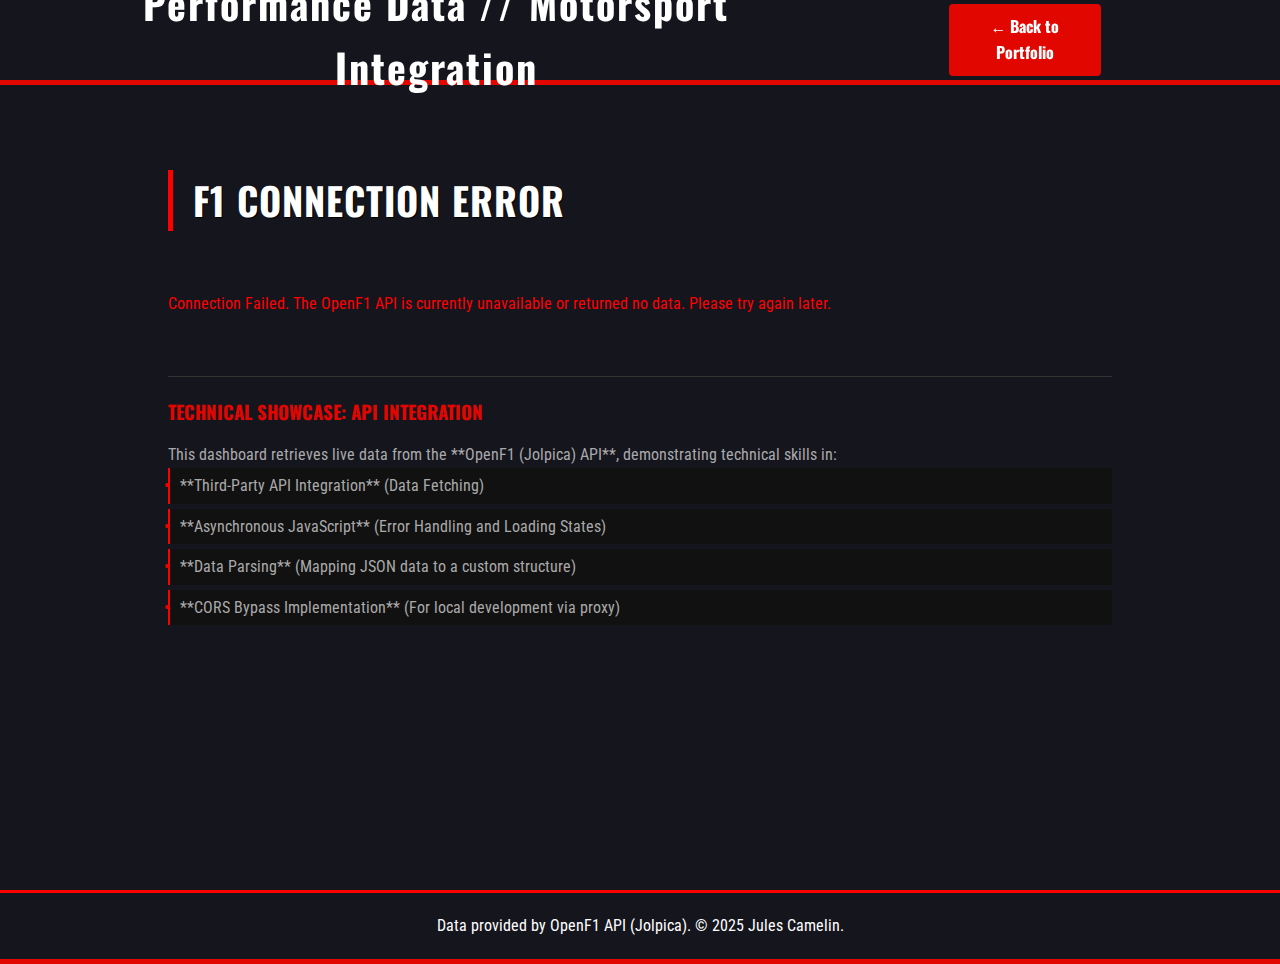
<file: f1_results.html>
<!DOCTYPE html>
<html lang="en">
<head>
    
    <link rel="stylesheet" href="style.css"> 
    <link rel="stylesheet" href="f1_dashboard.css"> </head>
    <meta charset="UTF-8">
    <meta name="viewport" content="width=device-width, initial-scale=1.0">
    <title>F1 Latest Results - Jules Camelin Performance Data</title>
    
    <link href="https://fonts.googleapis.com/css2?family=Oswald:wght@400;700&family=Roboto+Condensed:wght@400;700&display=swap" rel="stylesheet">
    <link rel="stylesheet" href="style.css"> 
    
    <style>
        /* Styles spécifiques pour cette page pour le thème Motorsport */
        .f1-theme #f1-container {
            padding: 40px 10%;
            min-height: 80vh;
            color: white;
        }
        .f1-data-dashboard {
            padding-top: 20px;
        }
        .f1-result-box {
            background: var(--color-surface, #1e1e1e);
            border-left: 5px solid var(--color-primary, #e10600); 
            padding: 20px;
            margin-bottom: 25px;
            box-shadow: 0 4px 8px rgba(0, 0, 0, 0.4);
        }
        .f1-result-box h3 {
            color: var(--color-primary, #e10600);
            border-bottom: 1px dashed #444;
            padding-bottom: 10px;
        }
        .f1-grid {
            display: grid;
            grid-template-columns: repeat(auto-fit, minmax(280px, 1fr));
            gap: 20px;
        }
        .podium-item {
            background: #252525;
            padding: 15px;
            text-align: center;
            border-radius: 4px;
        }
        .podium-item.p1 { border-top: 3px solid gold; }
        .podium-item.p2 { border-top: 3px solid silver; }
        .podium-item.p3 { border-top: 3px solid #cd7f32; }
        .api-info {
            margin-top: 60px;
            border-top: 1px solid #333;
            padding-top: 20px;
        }
        .api-info ul {
            list-style: none;
            padding-left: 0;
        }
        .api-info li {
            background: #111;
            padding: 5px 10px;
            margin-bottom: 5px;
            border-left: 2px solid var(--color-primary, #e10600);
        }
        .btn-back {
            text-decoration: none;
            color: white;
            background: #e10600;
            padding: 8px 15px;
            border-radius: 4px;
            font-family: 'Oswald', sans-serif;
            transition: background 0.3s;
        }
        .btn-back:hover {
            background: #ff2a2a;
        }
    </style>
</head>
<body class="f1-theme">
    
    <header class="f1-header">
        <h1 class="f1-logo">Performance Data // Motorsport Integration</h1>
        <nav class="f1-nav" style="padding: 20px 10%; display: flex; justify-content: flex-end;">
            <a href="index.html" class="btn-back">← Back to Portfolio</a>
        </nav>
        <div class="checkers"></div>
    </header>

    <main class="f1-container" id="f1-container">
        
        <h2 id="gp-name">F1 Latest Race Results: Loading Data...</h2>
        
        <div id="f1-results-content" class="f1-data-dashboard">
            <p>Connecting to OpenF1 API (Check **f1_script.js** console for details)...</p>
        </div>

        <section class="api-info">
            <h3>Technical Showcase: API Integration</h3>
            <p>This dashboard retrieves live data from the **OpenF1 (Jolpica) API**, demonstrating technical skills in:</p>
            <ul>
                <li>**Third-Party API Integration** (Data Fetching)</li>
                <li>**Asynchronous JavaScript** (Error Handling and Loading States)</li>
                <li>**Data Parsing** (Mapping JSON data to a custom structure)</li>
                <li>**CORS Bypass Implementation** (For local development via proxy)</li>
            </ul>
        </section>
    </main>

    <footer class="f1-footer">
        <p>Data provided by OpenF1 API (Jolpica). © 2025 Jules Camelin.</p>
    </footer>

    <script src="f1_script.js" defer></script> 
</body>
</html>
</file>
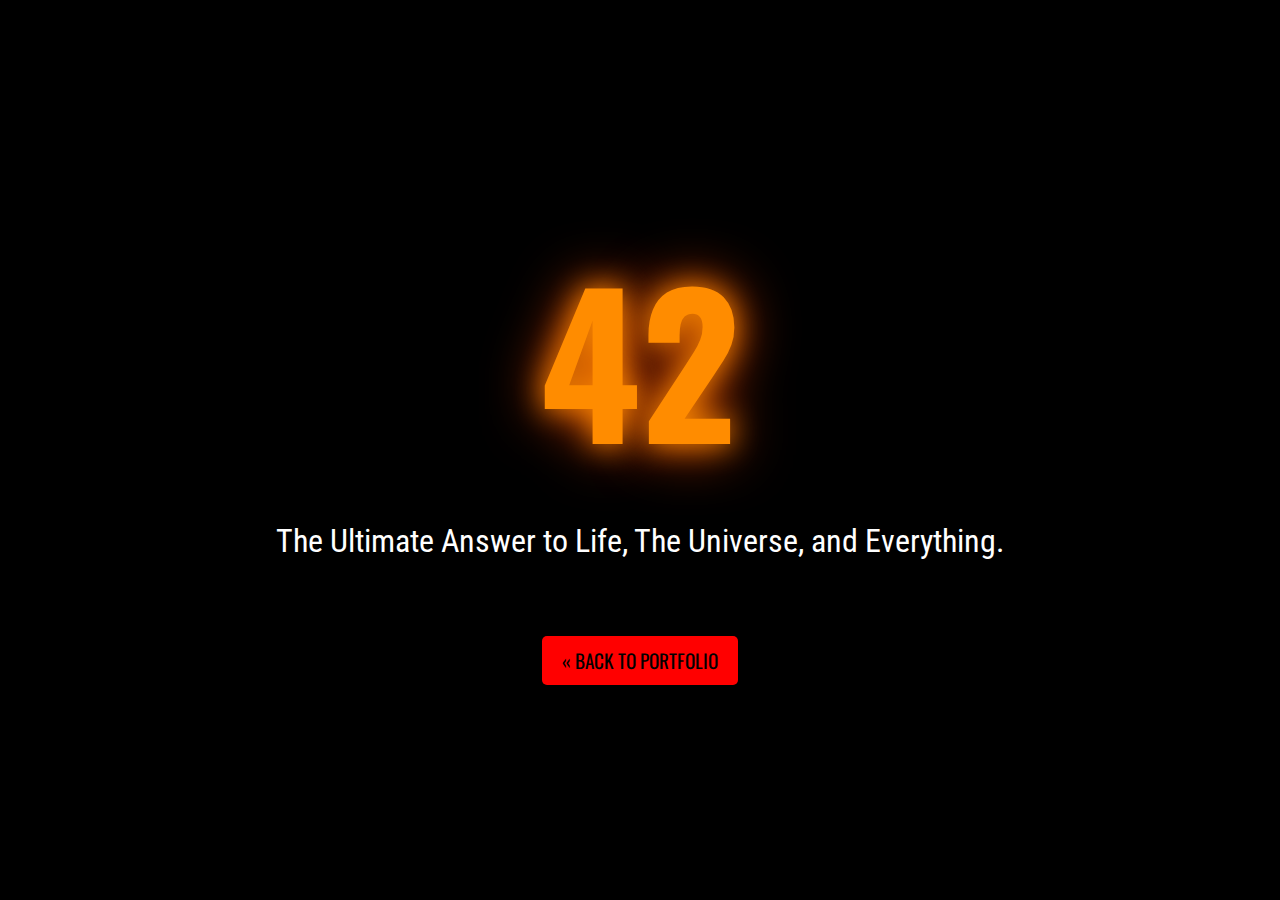
<file: konami.html>
<!DOCTYPE html>
<html lang="en">
<head>
    <meta charset="UTF-8">
    <meta name="viewport" content="width=device-width, initial-scale=1.0">
    <title>42 - The Ultimate Answer</title>
    <link href="https://fonts.googleapis.com/css2?family=Oswald:wght@400;700&family=Roboto+Condensed:wght@400;700&display=swap" rel="stylesheet">
    <style>
        :root {
            --color-primary: #FF0000;
            --color-text-light: white;
            --font-heading: 'Oswald', sans-serif;
            --font-body: 'Roboto Condensed', sans-serif;
        }

        body {
            height: 100vh;
            width: 100vw;
            margin: 0;
            background-color: #000000;
            display: flex;
            flex-direction: column;
            justify-content: center;
            align-items: center;
            text-align: center;
            overflow: hidden;
            font-family: var(--font-body);
        }

        .konami-content {
            padding: 20px;
            animation: fadeInScale 0.7s ease-out forwards;
        }

        .konami-number {
            font-family: var(--font-heading);
            font-size: 15vw;
            font-weight: bold;
            color: #FF8C00; /* Orange vif */
            text-shadow: 0 0 30px #FF8C00, 0 0 60px #FF4500; /* Halo intense */
            animation: konamiBlink 1s infinite alternate; /* Clignotement */
            display: block;
            margin-bottom: 20px;
        }

        .konami-message {
            font-family: var(--font-body);
            font-size: 2.5vw;
            color: var(--color-text-light);
            line-height: 1.4;
            margin-top: 10px;
        }

        .back-link {
            display: inline-block;
            margin-top: 40px;
            padding: 10px 20px;
            background: var(--color-primary);
            color: black;
            text-decoration: none;
            font-family: var(--font-heading);
            font-size: 1.5vw;
            border-radius: 5px;
            transition: background 0.3s, transform 0.3s;
        }

        .back-link:hover {
            background: #FF4500;
            transform: scale(1.05);
        }

        /* Animations Keyframes */
        @keyframes konamiBlink {
            0% { opacity: 1; }
            50% { opacity: 0.3; }
            100% { opacity: 1; }
        }

        @keyframes fadeInScale {
            from { transform: scale(0.8); opacity: 0; }
            to { transform: scale(1); opacity: 1; }
        }

        /* RESPONSIVE */
        @media (max-width: 768px) {
            .konami-number {
                font-size: 30vw;
            }
            .konami-message, .back-link {
                font-size: 5vw;
            }
        }
    </style>
</head>
<body>
    <div class="konami-content">
        <span class="konami-number">42</span>
        <p class="konami-message">The Ultimate Answer to Life, The Universe, and Everything.<br></p>
        <a href="index.html" class="back-link">
            &laquo; BACK TO PORTFOLIO
        </a>
    </div>
</body>
</html>
</file>
<file: style.css>
/* ==========================================================
 * FICHIER GLOBAL : style.css (Version F1 Unifiée et Corrigée Mobile)
 * ========================================================== */

/* ---------------------------------- */
/* 1. NOUVEAUX STYLES : TYPOGRAPHIE ET COULEURS */
/* ---------------------------------- */

:root {
    /* Couleurs inspirées du Motorsport */
    --color-primary: #FF0000; /* Rouge de course/Feu stop */
    --color-secondary: #AAAAAA; /* Gris métallique/Asphalte */
    --color-background: #0C0C0D; /* Noir Profond */
    --color-surface: #1A1A1A; /* Gris Carbone pour les surfaces */
    --color-text-light: white; /* Texte principal */
    
    /* Variables nécessaires au formulaire (ajustées pour être cohérentes) */
    --color-bg: #111111; 
    --color-border: #444444; 
    --color-text: #E0E0E0;
    --color-primary-rgb: 255, 0, 0;

    --font-heading: 'Oswald', sans-serif; /* Police technique pour titres */
    --font-body: 'Roboto Condensed', sans-serif; /* Police condensée pour le texte */
}

/* GLOBAL */
* {
    margin: 0;
    padding: 0;
    box-sizing: border-box;
}

body {
    font-family: var(--font-body); 
    background: var(--color-background);
    color: var(--color-text-light);
    padding-top: 90px;
    line-height: 1.6;
    overflow-x: hidden;
}

.section {
    padding: 80px 10%;
    border-bottom: 1px solid var(--color-surface);
    position: relative;
    z-index: 10;
}

/* TITLES */
h2 {
    font-family: var(--font-heading);
    font-size: 38px; 
    border-left: 5px solid var(--color-primary);
    padding-left: 20px;
    color: var(--color-text-light);
    text-shadow: 1px 1px 0px #000;
    letter-spacing: 1px;
    text-transform: uppercase;
    margin-bottom: 40px;
}
h3 {
    font-family: var(--font-heading);
    text-transform: uppercase;
}

a {
    color: var(--color-primary);
    text-decoration: none;
    transition: color 0.3s;
}

a:hover {
    color: #ff3333;
}


/* ---------------------------------- */
/* 2. HEADER ET NAVIGATION */
/* ---------------------------------- */
header {
    position: fixed;
    top: 0;
    width: 100%;
    height: 85px; 
    background: black;
    border-bottom: 3px solid var(--color-primary); 
    display: flex;
    align-items: center;
    justify-content: space-between;
    padding: 0 40px;
    z-index: 1000;
    box-sizing: border-box;
}

/* LOGO */
.logo {
    padding: 0 10px;
    color: var(--color-primary);
    margin: 0;
    font-family: var(--font-heading); 
    font-size: 28px; 
    letter-spacing: 5px; 
    text-shadow: 0 0 5px rgba(255, 0, 0, 0.5); 
}

/* NAV (Liens de navigation standard) */
nav a {
    color: var(--color-secondary); 
    margin-left: 25px;
    font-weight: 700;
    text-decoration: none;
    transition: color 0.2s, text-shadow 0.2s;
}

nav a:hover {
    color: var(--color-primary);
    text-shadow: 0 0 5px rgba(255, 0, 0, 0.7); 
}

/* ---------------------------------- */
/* 3. EFFET DE FOND (Canvas) */
/* ---------------------------------- */
#speedCanvas {
    position: fixed;
    top: 0;
    left: 0;
    width: 100%;
    height: 100%;
    z-index: -1; 
    background-color: #000;
}


/* ---------------------------------- */
/* 4. INDICATEUR F1 (Points Lumineux - Haut Droit) */
/* ---------------------------------- */
.f1-indicator-container {
    position: fixed; 
    top: 30px; 
    right: 20px; 
    z-index: 30; 
    padding: 10px 20px;
    background: rgba(0, 0, 0, 0.5); 
    border-radius: 15px;
    box-shadow: 0 0 15px rgba(255, 0, 0, 0.3); 
    display: flex;
    justify-content: flex-end; 
    align-items: center;
    opacity: 0; 
    transition: opacity 0.5s ease-in-out;
    pointer-events: none; 
}

.f1-indicator-dots {
    display: flex;
    gap: 15px; 
}

.dot {
    width: 25px; 
    height: 25px;
    background-color: rgba(255, 0, 0, 0.1); 
    border-radius: 50%; 
    box-shadow: 0 0 5px rgba(255, 0, 0, 0.1); 
    transition: background-color 0.3s ease-in-out, box-shadow 0.3s ease-in-out;
}

.dot.active {
    background-color: var(--color-primary); 
    box-shadow: 0 0 15px var(--color-primary), 0 0 25px var(--color-primary); 
}


/* ---------------------------------- */
/* 5. STYLES POUR ABOUT ME (PHOTO & INFO) */
/* ---------------------------------- */

.about-intro {
    display: flex;
    align-items: center; 
    gap: 40px; 
    margin-bottom: 40px; 
    flex-wrap: wrap; 
    justify-content: flex-start;
}

.profile-picture-container {
    position: relative;
    width: 200px; 
    height: 200px;
    border-radius: 50%;
    background: var(--color-surface); 
    display: flex;
    justify-content: center;
    align-items: center;
    box-shadow: 
        inset 0 0 15px rgba(0,0,0,0.9), 
        0 0 20px rgba(255,0,0,0.5); 
    border: 8px solid #000; 
    overflow: hidden; 
    flex-shrink: 0;
    animation: pulseBorder 2s infinite alternate; 
}

@keyframes pulseBorder {
    from {
        box-shadow: 
            inset 0 0 15px rgba(0,0,0,0.9), 
            0 0 10px rgba(255, 0, 0, 0.3);
    }
    to {
        box-shadow: 
            inset 0 0 15px rgba(0,0,0,0.9), 
            0 0 20px rgba(255, 0, 0, 0.7);
    }
}


.profile-photo {
    width: 170px; 
    height: 170px;
    border-radius: 50%; 
    object-fit: cover;
    object-position: top; 
    border: 3px solid var(--color-primary); 
    filter: saturate(1.2); 
}

.profile-details-and-text {
    display: flex;
    flex-direction: column; 
    flex-grow: 1;
    max-width: 600px;
}

.profile-info {
    margin-bottom: 20px;
}

.profile-info h1 {
    color: white; 
    font-family: var(--font-heading);
    font-size: 44px; 
    margin-bottom: 5px;
    line-height: 1.2;
}

.profile-info p {
    font-size: 18px;
    margin: 5px 0;
    color: var(--color-secondary); 
}

.about-text p {
    text-align: justify; 
    font-size: 16px;
    line-height: 1.7;
}

/* TIMELINE (About Me et Experience) */
.timeline .entry {
    margin: 20px 0;
    border-left: 3px solid var(--color-primary);
    padding-left: 20px; 
}

.timeline .entry h3 {
    display: flex;
    justify-content: space-between; 
    align-items: center; 
    width: 100%; 
    color: var(--color-primary); 
    font-size: 22px;
    margin-bottom: 5px;
    letter-spacing: 0.5px;
}

.link_to_life {
    flex-shrink: 0; 
    margin-left: 15px;
}

.link_to_life a {
    text-decoration: none; 
    color: white; 
    font-size: 16px;
    padding: 5px 10px; 
    border: 1px solid var(--color-primary);
    border-radius: 2px; 
    background: rgba(255, 0, 0, 0.15); 
    transition: 0.3s;
    display: inline-block; 
}

.link_to_life a:hover {
    background: var(--color-primary);
    color: black;
    border-color: black;
    box-shadow: 0 0 8px var(--color-primary);
}


/* ---------------------------------- */
/* 6. STYLES POUR SKILLS, TECHNOLOGIES & LANGUAGES */
/* ---------------------------------- */

#skills {
    padding-bottom: 60px;
}

.skills-container {
    display: grid;
    grid-template-columns: repeat(4, 1fr); /* 4 colonnes égales */
    gap: 30px;
}

.skill-category {
    background: #1a1a1a;
    border: 1px solid var(--color-surface);
    border-radius: 5px;
    padding: 20px;
    box-shadow: 0 0 10px rgba(0, 0, 0, 0.5);
    /* S'assurer que chaque carte a la même hauteur */
    height: 100%;
}

.skill-category h3 {
    font-family: var(--font-heading);
    color: var(--color-primary);
    font-size: 20px;
    margin-bottom: 15px;
    padding-bottom: 10px;
    border-bottom: 2px solid var(--color-primary);
    text-transform: uppercase;
}

.skill-list {
    list-style: none;
    padding: 0;
}

.skill-list li {
    padding: 15px 0 5px 0; /* Espace pour le texte au-dessus de la barre */
    color: var(--color-text-light);
    display: block; 
    position: relative; 
    margin-bottom: 15px;
    font-size: 15px;
    border-bottom: 1px dashed rgba(255, 255, 255, 0.05);
}

.skill-list li:last-child {
    border-bottom: none;
}

/* 1. Le Rail (Barre complète, vide) pour les compétences */
.skill-list li::before {
    content: ''; 
    position: absolute;
    bottom: 0; /* Placé en bas de l'élément <li> */
    left: 0;
    width: 100%; 
    height: 4px; 
    background: #333; /* Couleur sombre du rail */
    border-radius: 2px;
}

/* 2. La Barre de Progression (Couleur et Niveau) pour les compétences */
.skill-list li::after {
    content: ''; 
    position: absolute;
    bottom: 0; 
    left: 0;
    height: 4px; 
    background: var(--color-primary); /* Rouge F1 */
    border-radius: 2px;
    transition: width 1.5s ease-out; 
    width: 0; 
}

/* 3. Application dynamique des niveaux (méthode de sélecteurs pour la fiabilité) */

/* DEV LANGUAGES */
.skill-category:nth-child(1) .skill-list li[data-level="65"]::after { width: 65%; }
.skill-category:nth-child(1) .skill-list li[data-level="80"]::after { width: 80%; }
.skill-category:nth-child(1) .skill-list li[data-level="60"]::after { width: 60%; }
.skill-category:nth-child(1) .skill-list li[data-level="40"]::after { width: 40%; }
/* DATA & DB */
.skill-category:nth-child(2) .skill-list li[data-level="80"]::after { width: 80%; }
.skill-category:nth-child(2) .skill-list li[data-level="85"]::after { width: 85%; }
.skill-category:nth-child(2) .skill-list li[data-level="75"]::after { width: 75%; }
/* TOOLS & DESIGN */
.skill-category:nth-child(3) .skill-list li[data-level="85"]::after { width: 85%; }
.skill-category:nth-child(3) .skill-list li[data-level="50"]::after { width: 50%; }
.skill-category:nth-child(3) .skill-list li[data-level="90"]::after { width: 90%; }
.skill-category:nth-child(3) .skill-list li[data-level="85"]::after { width: 85%; }
/* LANGUAGE SKILLS */
.skill-category:nth-child(4) .skill-list li[data-level="99"]::after { width: 99%; }
.skill-category:nth-child(4) .skill-list li[data-level="75"]::after { width: 75%; }
.skill-category:nth-child(4) .skill-list li[data-level="60"]::after { width: 60%; }
.skill-category:nth-child(4) .skill-list li[data-level="20"]::after { width: 20%; }


/* Réactivité pour les compétences */
@media (max-width: 1024px) {
    .skills-container {
        grid-template-columns: repeat(2, 1fr); 
    }
}
@media (max-width: 600px) {
    .skills-container {
        grid-template-columns: 1fr; 
    }
}


/* ---------------------------------- */
/* 7. STYLES POUR LES PROJETS ET FILTRES */
/* ---------------------------------- */

.filters {
    text-align: center;
    margin: 20px 0 40px 0;
}

.filters button {
    background: #222;
    color: #fff;
    border: 1px solid #444;
    padding: 8px 15px;
    margin: 5px;
    cursor: pointer;
    transition: background 0.3s, color 0.3s, border-color 0.3s, box-shadow 0.3s;
    text-transform: uppercase;
    font-family: var(--font-heading);
    font-weight: 700;
}

.filters button:hover,
.filters button.active {
    background: var(--color-primary); 
    color: #000;
    border-color: var(--color-primary);
    box-shadow: 0 0 5px rgba(255, 0, 0, 0.7);
}


.project-grid {
    display: grid;
    grid-template-columns: repeat(auto-fit, minmax(280px, 1fr)); 
    gap: 30px;
}

.project-card {
    background: var(--color-surface);
    border-left: 4px solid var(--color-primary);
    padding: 20px;
    transition: opacity 0.3s ease-in-out, transform 0.3s, box-shadow 0.3s; 
    box-shadow: 0 4px 8px rgba(0, 0, 0, 0.5);
    /* NOUVEAU : Interligne par défaut pour toute la carte */
    line-height: 1.5; 
}

.project-card:hover {
    transform: translateY(-8px); 
    box-shadow: 0 8px 15px rgba(255, 0, 0, 0.4); 
}

/* NOUVEAU : Amélioration de l'espacement du texte à l'intérieur des cartes */
.project-card h3 {
    font-size: 1.2em; /* Rend le titre un peu plus grand */
    margin-top: 5px;
    margin-bottom: 10px; /* Espace sous le titre */
}

/* NOUVEAU : Espacement de la description principale du projet */
.project-card p {
    margin-top: 5px; 
    margin-bottom: 18px; /* Plus d'espace sous le texte descriptif */
    line-height: 1.6; /* Aération de l'interligne */
    font-size: 15px;
}

.project-img {
    width: 100%;
    height: 180px; 
    object-fit: cover;
    border-bottom: 2px solid var(--color-primary);
    margin-bottom: 15px;
    cursor: pointer; 
    transition: opacity 0.3s;
}
.project-img:hover {
    opacity: 0.8;
}

.project-card .btn {
    display: inline-block;
    margin-top: 15px;
    color: white;
    padding: 10px 18px;
    border: 1px solid var(--color-secondary);
    text-decoration: none;
    transition: 0.3s;
    font-family: var(--font-heading);
    letter-spacing: 1px;
}

.project-card .btn:hover {
    background: var(--color-primary);
    color: black;
    border-color: var(--color-primary);
}

.project-card .technologies {
    color: var(--color-secondary); 
    font-size: 14px;
    margin-top: -10px;
    margin-bottom: 20px; /* Plus d'espace entre les technologies et le bouton */
}

/* CV */
.cv-viewer {
    width: 100%;
    height: 500px; 
    border: 2px solid var(--color-primary);
    margin: 25px 0;
}

.download-btn {
    background: var(--color-primary);
    padding: 15px 25px; 
    display: inline-block;
    color: black;
    font-weight: bold;
    text-decoration: none;
    font-family: var(--font-heading);
    letter-spacing: 2px;
    transition: opacity 0.3s;
}
.download-btn:hover {
    opacity: 0.9;
}


/* ---------------------------------- */
/* 8. STYLES POUR LA SECTION CONTACT (F1) */
/* ---------------------------------- */

.contact-grid {
    display: grid;
    grid-template-columns: repeat(auto-fit, minmax(250px, 1fr));
    gap: 30px;
    margin-top: 30px;
    text-align: center;
}

.contact-item {
    background: var(--color-surface); 
    padding: 30px 15px;
    border-radius: 5px;
    border-bottom: 3px solid var(--color-primary); 
    text-decoration: none;
    color: white;
    transition: background 0.3s;
    font-family: var(--font-body);
}

.contact-item h3 {
    color: var(--color-primary); 
    margin-top: 0;
    font-size: 20px;
    font-family: var(--font-heading);
}

.contact-item p {
    margin-bottom: 0;
}

.contact-item:hover {
    background: #252525; 
}

/* ---------------------------------- */
/* NOUVEAUX STYLES : FEUX DE DÉPART F1 (NAVIGATION) */
/* ---------------------------------- */
.f1-start-lights {
    display: flex;
    gap: 15px; 
    align-items: center;
    background: rgba(0, 0, 0, 0.7); 
    padding: 8px 15px;
    border-radius: 10px;
    box-shadow: 0 0 10px rgba(255, 0, 0, 0.2);
}

.start-light {
    position: relative;
    width: 45px; 
    height: 45px;
    background-color: rgba(255, 0, 0, 0.1); 
    border-radius: 50%; 
    display: flex;
    justify-content: center;
    align-items: center;
    font-family: var(--font-heading);
    font-size: 14px; 
    color: rgba(255, 255, 255, 0.3); 
    text-decoration: none;
    text-transform: uppercase;
    transition: background-color 0.4s ease-in-out, box-shadow 0.4s ease-in-out, color 0.4s ease-in-out;
    cursor: pointer;
    box-shadow: inset 0 0 5px rgba(0,0,0,0.8); 
}

/* État "allumé" du feu */
.start-light.active {
    background-color: var(--color-primary); 
    color: white; 
    box-shadow: 
        0 0 10px var(--color-primary), 
        0 0 20px var(--color-primary), 
        inset 0 0 10px rgba(255,255,255,0.5); 
}

/* Effet de survol sur les feux (même éteints) */
.start-light:hover:not(.active) {
    background-color: rgba(255, 0, 0, 0.2); 
    color: rgba(255, 255, 255, 0.6);
}

/* Styles Formulaire Contact */
#contact-form-section h2::after {
    content: '';
    position: absolute;
    left: 0;
    right: 0;
    bottom: -10px;
    height: 4px;
    background-color: var(--color-secondary); 
    border-radius: 2px;
}

.f1-contact-form {
    max-width: 700px;
    margin: 0 auto;
    padding: 40px;
    background-color: var(--color-bg); 
    border-radius: 10px;
    box-shadow: 0 10px 30px rgba(0, 0, 0, 0.6);
    position: relative;
    overflow: hidden; 
}

.form-group {
    margin-bottom: 30px;
    text-align: left;
    position: relative;
}

.form-group label {
    display: block;
    font-family: var(--font-body);
    font-size: 1.1em;
    color: var(--color-text);
    margin-bottom: 8px;
    font-weight: bold;
}

.f1-contact-form input[type="text"],
.f1-contact-form input[type="email"],
.f1-contact-form input[type="tel"],
.f1-contact-form textarea {
    width: 100%; 
    padding: 12px 10px;
    border: 1px solid var(--color-border);
    border-radius: 5px;
    background-color: #2a2a2a;
    color: var(--color-text);
    font-family: var(--font-body);
    font-size: 1em;
    transition: border-color 0.3s ease, box-shadow 0.3s ease;
}

.f1-contact-form input:focus,
.f1-contact-form textarea:focus {
    border-color: var(--color-primary); 
    outline: none;
    box-shadow: 0 0 0 2px rgba(var(--color-primary-rgb), 0.3);
}

.f1-contact-form textarea {
    resize: vertical;
    min-height: 100px;
}

/* Effet lumineux qui glisse (light effect) */
.f1-light-effect {
    position: absolute;
    bottom: -2px; 
    left: 0;
    width: 0;
    height: 2px; 
    background: linear-gradient(90deg, transparent, var(--color-primary), transparent);
    transition: width 0.3s ease-out;
}

/* Bouton d'envoi */
.f1-submit-btn {
    display: inline-flex; 
    align-items: center;
    justify-content: center;
    background-color: var(--color-primary);
    color: white;
    font-family: var(--font-heading);
    font-size: 1.2em;
    text-transform: uppercase;
    padding: 15px 30px;
    border: none;
    border-radius: 5px;
    cursor: pointer;
    transition: background-color 0.3s ease, transform 0.2s ease, box-shadow 0.3s ease;
    box-shadow: 0 5px 15px rgba(var(--color-primary-rgb), 0.4);
    position: relative;
    overflow: hidden;
}

.f1-submit-btn:hover {
    background-color: #ff2a2a;
    transform: translateY(-2px);
    box-shadow: 0 7px 20px rgba(var(--color-primary-rgb), 0.6);
}

/* Animation de la voiture F1 */
.f1-car-animation {
    display: inline-block;
    width: 25px; 
    height: 15px;
    /* Vous devez ajouter le fichier SVG 'assets/f1-car.svg' */
    /* background-image: url('assets/f1-car.svg'); */ 
    background-size: contain;
    background-repeat: no-repeat;
    background-position: center;
    margin-left: 10px;
    opacity: 0; 
    transform: translateX(-50px); 
    transition: transform 0.6s ease-out, opacity 0.6s ease-out;
}

.f1-submit-btn.sending .f1-car-animation {
    opacity: 1;
    transform: translateX(0); 
    animation: f1Drive 1.5s forwards; 
}

@keyframes f1Drive {
    0% { transform: translateX(0) scale(1); opacity: 1; }
    50% { transform: translateX(50px) scale(1.1); opacity: 1; }
    100% { transform: translateX(200px) scale(0.8); opacity: 0; } 
}

/* Messages de soumission */
.form-submission-message {
    margin-top: 20px;
    padding: 15px;
    border-radius: 5px;
    font-family: var(--font-body);
    font-size: 1em;
    opacity: 0;
    transition: opacity 0.5s ease-in-out;
}

.form-submission-message.show {
    opacity: 1;
}

.form-submission-message.success {
    background-color: #4CAF50; 
    color: white;
}

.form-submission-message.error {
    background-color: #f44336; 
    color: white;
}


/* ---------------------------------- */
/* 9. STYLES LIGHTBOX (Unifié) */
/* ---------------------------------- */

.lightbox {
    display: none; 
    position: fixed;
    z-index: 2000; 
    left: 0;
    top: 0;
    width: 100%;
    height: 100%;
    background-color: rgba(0, 0, 0, 0.9); 
    justify-content: center;
    align-items: center;
    padding: 20px;
}

.lightbox.active {
    display: flex; 
}

.lightbox-content {
    position: relative;
    max-width: 90%; 
    max-height: 90%; 
    display: flex;
    align-items: center;
    justify-content: center;
}

#lightbox-img {
    display: block;
    width: auto;
    height: auto;
    max-width: 100%; 
    max-height: 75vh; 
    border: 4px solid var(--color-primary); 
    border-radius: 4px; 
    box-shadow: 0 0 30px rgba(255, 0, 0, 0.8); 
    animation: zoomIn 0.2s ease-out;
}

.close-btn {
    position: absolute;
    top: -25px; 
    right: -25px;
    color: var(--color-primary);
    font-size: 45px;
    font-weight: bold;
    cursor: pointer;
    line-height: 1;
    transition: 0.3s;
    text-shadow: 0 0 10px black;
    z-index: 2001;
}

.close-btn:hover {
    color: white;
    transform: scale(1.1);
}

@keyframes zoomIn {
    from { transform: scale(0.7); opacity: 0; }
    to { transform: scale(1); opacity: 1; }
}


/* ---------------------------------- */
/* 10. FOOTER */
/* ---------------------------------- */
footer {
    text-align: center;
    padding: 20px;
    background: black;
    border-top: 3px solid var(--color-primary);
    font-family: var(--font-body);
    z-index: 10;
    position: relative;
}

/* ---------------------------------- */
/* 11. RÉSULTATS F1 (Konami Code) */
/* ---------------------------------- */

#f1-data-display {
    /* Cache l'élément par défaut, il sera affiché par le JS lors du Konami Code */
    display: none; 
    position: fixed;
    top: 50%;
    left: 50%;
    transform: translate(-50%, -50%);
    z-index: 3000; /* Assurez-vous qu'il est au-dessus de tout */
    width: 90%;
    max-width: 600px;
    padding: 30px;
    background: rgba(12, 12, 13, 0.95); /* Fond sombre avec transparence */
    border: 5px solid var(--color-primary);
    box-shadow: 0 0 40px rgba(255, 0, 0, 0.7);
    border-radius: 8px;
    color: white;
    text-align: center;
    animation: fadeIn 0.5s ease-out;
}

#f1-data-display h2 {
    font-size: 28px;
    color: var(--color-primary);
    border-left: none;
    text-align: center;
    padding-left: 0;
    margin-bottom: 25px;
}

#f1-data-display h3 {
    font-size: 1.5em;
    color: var(--color-secondary);
    margin-top: 15px;
    margin-bottom: 10px;
}

#f1-data-display ul {
    list-style: none;
    padding: 0;
}

#f1-data-display li {
    padding: 5px 0;
    font-size: 1.1em;
    border-bottom: 1px dotted #444;
}

@keyframes fadeIn {
    from { opacity: 0; transform: translate(-50%, -50%) scale(0.9); }
    to { opacity: 1; transform: translate(-50%, -50%) scale(1); }
}

/* ---------------------------------- */
/* 12. RÉACTIVITÉ */
/* ---------------------------------- */
@media (max-width: 768px) {
    
    /* === CORRECTION HEADER ET NAVIGATION MOBILE === */
    header {
        height: auto; /* Permet au header d'augmenter en hauteur */
        flex-direction: column; /* Empile le logo et la navigation */
        padding: 10px 10px; /* Réduit le padding général */
    }

    .logo {
        margin-bottom: 5px; /* Ajoute un petit espace entre le logo et la nav */
    }

    /* Styles pour la navigation standard (si utilisée) */
    nav {
        display: flex;
        flex-wrap: wrap; /* Force les liens à passer à la ligne */
        justify-content: center; 
        padding: 5px 0;
    }

    nav a {
        margin: 5px 10px; /* Réduit l'espace entre les liens */
        font-size: 14px; 
    }
    
    /* Styles pour les feux de départ F1 (navigation) */
    .f1-start-lights {
        gap: 8px; /* Réduit l'espacement entre les feux */
        padding: 5px 10px;
    }

    .start-light {
        width: 35px; /* Réduit la taille des feux */
        height: 35px;
        font-size: 10px; 
    }
    
    /* === AJUSTEMENT DU PADDING DU BODY === */
    body {
        /* Augmente le padding-top pour que le contenu ne soit pas caché sous le header élargi */
        padding-top: 140px; 
    }

    /* === RÈGLES DE CONTENU DIVERSES === */
    .about-intro {
        flex-direction: column; 
        text-align: center; 
    }

    .profile-picture-container {
        margin-bottom: 20px; 
    }

    .profile-info h1 {
        font-size: 30px; 
    }
    
    .skills-grid {
        grid-template-columns: 1fr; 
    }
    
    .timeline .entry h3 {
        flex-wrap: wrap; 
        padding-right: 0;
    }
    .link_to_life {
        margin-top: 5px;
        margin-left: 0;
        width: 100%;
        text-align: center; 
    }
    .filters {
        margin: 20px 0;
    }
    .filters button {
        display: block;
        width: 100%;
        margin: 5px 0;
    }

    /* Correction de la position de la croix sur mobile */
    .lightbox-content {
        max-width: 100%;
        max-height: 100%;
    }
    .close-btn {
        top: 10px; 
        right: 10px;
    }
    
    /* KONAMI CODE OVERLAY (Règles existantes) */
    .konami-number {
        font-size: 25vw;
    }
    .konami-message {
        font-size: 4.5vw;
    }

    /* Ajustement de l'affichage F1 sur mobile */
    #f1-data-display {
        width: 95%;
        padding: 20px;
    }
    #f1-data-display h2 {
        font-size: 24px;
    }
}
</file>
<file: f1_dashboard.css>
/* ==========================================================
// THÈME F1 (Page f1_results.html et Formulaire de Contact)
// ========================================================== */

/* --- Variables et Thème de Base pour F1 --- */
:root {
    --f1-red: #E10600; /* Couleur principale F1 */
    --f1-black: #15151E; /* Fond principal F1 */
    --f1-white: #FFFFFF;
    --f1-grey: #666666;
    --f1-light-grey: #AAAAAA;
}

.f1-theme {
    background-color: var(--f1-black);
    color: var(--f1-white);
    font-family: 'Roboto Condensed', sans-serif;
}

.f1-header, .f1-footer {
    background-color: var(--f1-black);
    padding: 20px 5%;
    border-bottom: 5px solid var(--f1-red);
    text-align: center;
}

.f1-logo {
    font-family: 'Oswald', sans-serif;
    font-size: 2.5em;
    color: var(--f1-white);
    letter-spacing: 2px;
    margin-bottom: 10px;
}

.f1-container {
    max-width: 1200px;
    margin: 40px auto;
    padding: 0 20px;
}

.btn-back {
    color: var(--f1-white);
    border: 2px solid var(--f1-red);
    padding: 8px 15px;
    text-decoration: none;
    font-family: 'Roboto Condensed', sans-serif;
    font-weight: bold;
    transition: background-color 0.3s, color 0.3s;
}
.btn-back:hover {
    background-color: var(--f1-red);
}

/* --- Styles du Tableau de Résultats F1 --- */
.f1-data-dashboard {
    margin-top: 40px;
    overflow-x: auto; /* Pour les petits écrans */
}

.f1-results-table {
    width: 100%;
    border-collapse: collapse;
    font-size: 1.1em;
    background-color: #22222A; /* Gris foncé du tableau */
    box-shadow: 0 0 20px rgba(0, 0, 0, 0.5);
}

.f1-results-table th {
    background-color: var(--f1-black);
    color: var(--f1-light-grey);
    padding: 15px 10px;
    text-align: left;
    text-transform: uppercase;
    font-weight: 700;
}

.f1-results-table td {
    padding: 12px 10px;
    border-bottom: 1px solid #33333C;
    vertical-align: middle;
}

/* Ligne des pilotes */
.driver-row {
    transition: background-color 0.3s;
    cursor: default;
}
.driver-row:nth-child(even) {
    background-color: #1A1A22; /* Ligne paire légèrement plus foncée */
}
.driver-row:hover {
    background-color: #303038;
}

/* Cellule de position et barre de couleur d'équipe */
.pos-cell {
    font-weight: 700;
    font-size: 1.2em;
    text-align: center;
}

/* Nom du pilote et code */
.driver-cell {
    font-weight: 700;
    white-space: nowrap;
}
.driver-code {
    display: inline-block;
    width: 30px;
    text-align: center;
    font-weight: 900;
    margin-right: 5px;
    font-family: 'Oswald', sans-serif;
}
.full-name {
    font-weight: 400;
}

.team-cell {
    color: var(--f1-light-grey);
}

/* Indicateur de meilleur temps au tour */
.fastest-lap-cell {
    font-style: italic;
}
.fastest-lap-indicator {
    background-color: #C0FFEE; /* Violet (couleur du meilleur tour en F1) */
    color: var(--f1-black);
    font-weight: 700;
    padding: 4px 8px;
    border-radius: 3px;
}

/* --- Styles de la section API Info --- */
.api-info {
    border-top: 2px dashed #444;
    padding-top: 30px;
    margin-top: 60px;
    color: var(--f1-light-grey);
}
.api-info h3 {
    color: var(--f1-red);
    font-family: 'Oswald', sans-serif;
    margin-bottom: 15px;
}
.api-info ul {
    list-style: none;
    padding-left: 0;
}
.api-info li::before {
    content: "•";
    color: var(--f1-red);
    font-weight: bold;
    display: inline-block; 
    width: 1em;
    margin-left: -1em;
}

/* --- Styles du Formulaire de Contact F1 (utilisé dans index.html) --- */

.f1-contact-form {
    max-width: 600px;
    margin: 40px auto;
    padding: 30px;
    background-color: #1A1A22; 
    border: 3px solid var(--f1-red);
    border-radius: 8px;
    box-shadow: 0 0 30px rgba(225, 6, 0, 0.3);
}

.f1-contact-form .form-group {
    margin-bottom: 20px;
    position: relative; /* Pour l'effet lumineux */
}

.f1-contact-form label {
    display: block;
    margin-bottom: 5px;
    color: var(--f1-white);
    font-weight: bold;
    font-family: 'Oswald', sans-serif;
    letter-spacing: 1px;
}

.f1-contact-form input[type="text"],
.f1-contact-form input[type="email"],
.f1-contact-form input[type="tel"],
.f1-contact-form textarea {
    width: 100%;
    padding: 12px;
    border: 1px solid #444;
    background-color: #22222A;
    color: var(--f1-white);
    border-radius: 4px;
    transition: border-color 0.3s, box-shadow 0.3s;
}

.f1-contact-form input:focus,
.f1-contact-form textarea:focus {
    outline: none;
    border-color: var(--f1-red);
    box-shadow: 0 0 5px var(--f1-red);
}

.f1-submit-btn {
    position: relative;
    overflow: hidden;
    width: 100%;
    padding: 15px;
    background-color: var(--f1-red);
    color: var(--f1-white);
    border: none;
    border-radius: 4px;
    cursor: pointer;
    font-size: 1.2em;
    font-weight: bold;
    text-transform: uppercase;
    transition: background-color 0.3s;
    z-index: 1; /* Assure que le texte du bouton est au-dessus de l'animation */
}

.f1-submit-btn:hover {
    background-color: #C00500;
}

/* Animation de la voiture F1 (La voiture doit être un SVG ou une image) */
.f1-car-animation {
    content: url('assets/f1-car.svg'); /* Assurez-vous d'avoir ce fichier SVG ! */
    position: absolute;
    width: 50px; 
    height: auto;
    top: 50%;
    right: 100%; /* Démarre hors de l'écran à gauche */
    transform: translateY(-50%) translateX(0);
    transition: transform 1.5s ease-in, opacity 0.5s;
    opacity: 0;
    z-index: 2; /* Devrait être au-dessus du bouton, mais sous le texte du bouton s'il existe */
}

.f1-submit-btn.sending .f1-car-animation {
    /* La voiture "roule" vers la droite et sort de l'écran */
    transform: translateY(-50%) translateX(100px); 
    opacity: 1;
}

/* Messages de soumission */
.form-submission-message {
    margin-top: 15px;
    padding: 10px;
    border-radius: 4px;
    opacity: 0;
    transition: opacity 0.4s;
    font-weight: bold;
    text-align: center;
}
.form-submission-message.show {
    opacity: 1;
}
.form-submission-message.success {
    background-color: #28a745; /* Vert pour succès */
    color: var(--f1-white);
}
.form-submission-message.error {
    background-color: #dc3545; /* Rouge pour erreur */
    color: var(--f1-white);
}

/* Media Queries pour la réactivité */
@media (max-width: 768px) {
    .f1-logo {
        font-size: 1.8em;
    }
    .f1-results-table {
        font-size: 0.9em;
    }
    .f1-results-table th, .f1-results-table td {
        padding: 8px 5px;
    }
    .driver-code {
        width: 25px;
        margin-right: 2px;
    }
}
</file>
